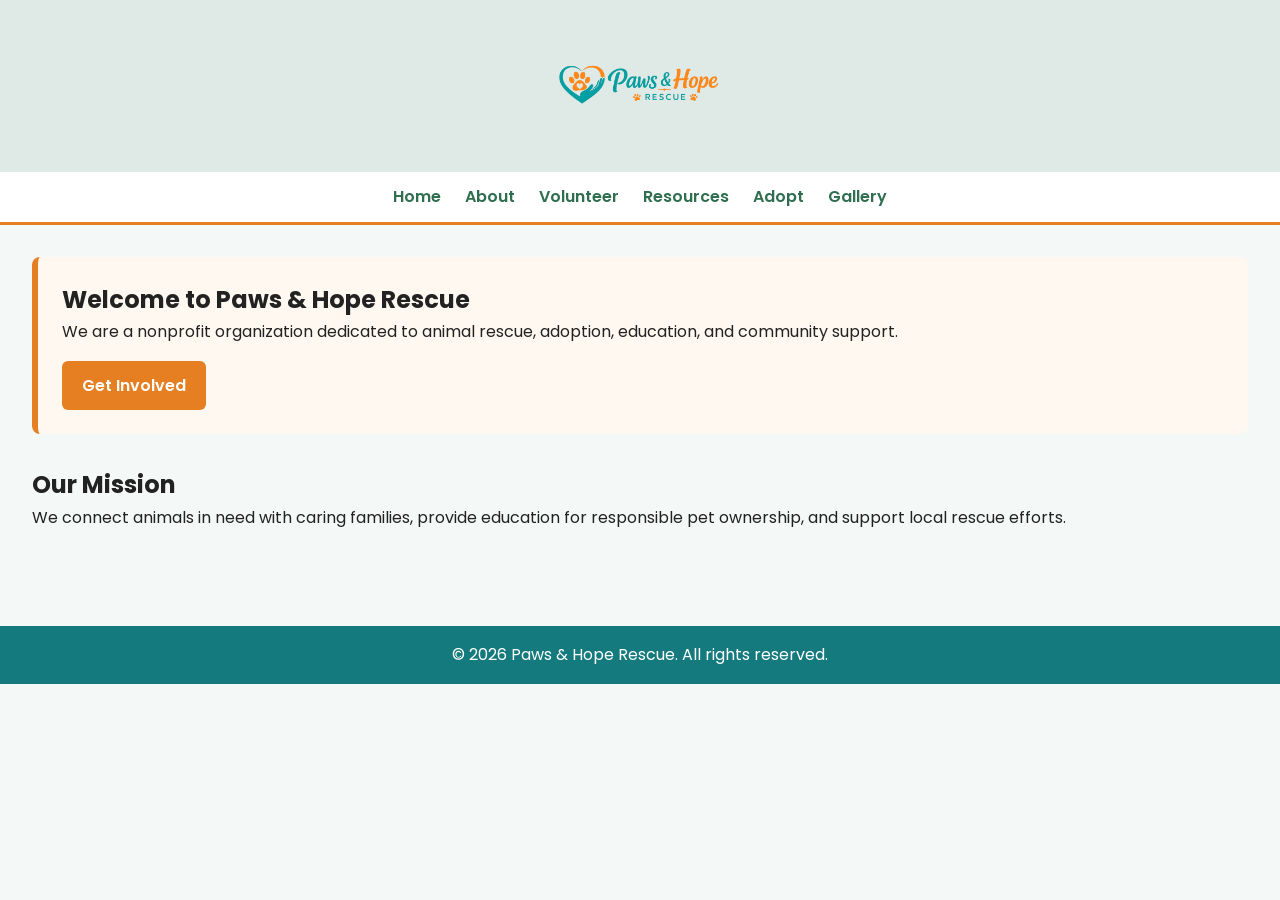
<file: index.html>
<!DOCTYPE html>
<html lang="en">
<head>
  <meta charset="UTF-8" />
  <meta name="viewport" content="width=device-width, initial-scale=1.0" />
  <title>Paws & Hope Rescue | Home</title>
  <link rel="stylesheet" href="css/styles.css" />
  <link href="https://fonts.googleapis.com/css2?family=Poppins:wght@300;400;600&display=swap" rel="stylesheet">
</head>
<body>
  <header>
    <a href="index.html" class="logo-banner">
      <img src="images/logo-banner.png" alt="Paws & Hope Rescue Logo">
    </a>
  
    <button class="hamburger" onclick="toggleMenu()">☰</button>
  
    <nav id="main-nav">
      <ul>
        <li><a href="index.html">Home</a></li>
        <li><a href="about.html">About</a></li>
        <li><a href="volunteer.html">Volunteer</a></li>
        <li><a href="resources.html">Resources</a></li>
        <li><a href="adopt.html">Adopt</a></li>
        <li><a href="gallery.html">Gallery</a></li>
      </ul>
    </nav>
  </header>

  <main>
    <section class="hero">
      <h2>Welcome to Paws & Hope Rescue</h2>
      <p>
        We are a nonprofit organization dedicated to animal rescue, adoption,
        education, and community support.
      </p>
      <a class="button" href="volunteer.html">Get Involved</a>
    </section>

    <section>
      <h2>Our Mission</h2>
      <p>
        We connect animals in need with caring families, provide education for
        responsible pet ownership, and support local rescue efforts.
      </p>
    </section>
  </main>

  <footer>
    <p>&copy; 2026 Paws & Hope Rescue. All rights reserved.</p>
  </footer>

  <script src="js/script.js"></script>
</body>
</html>
</file>
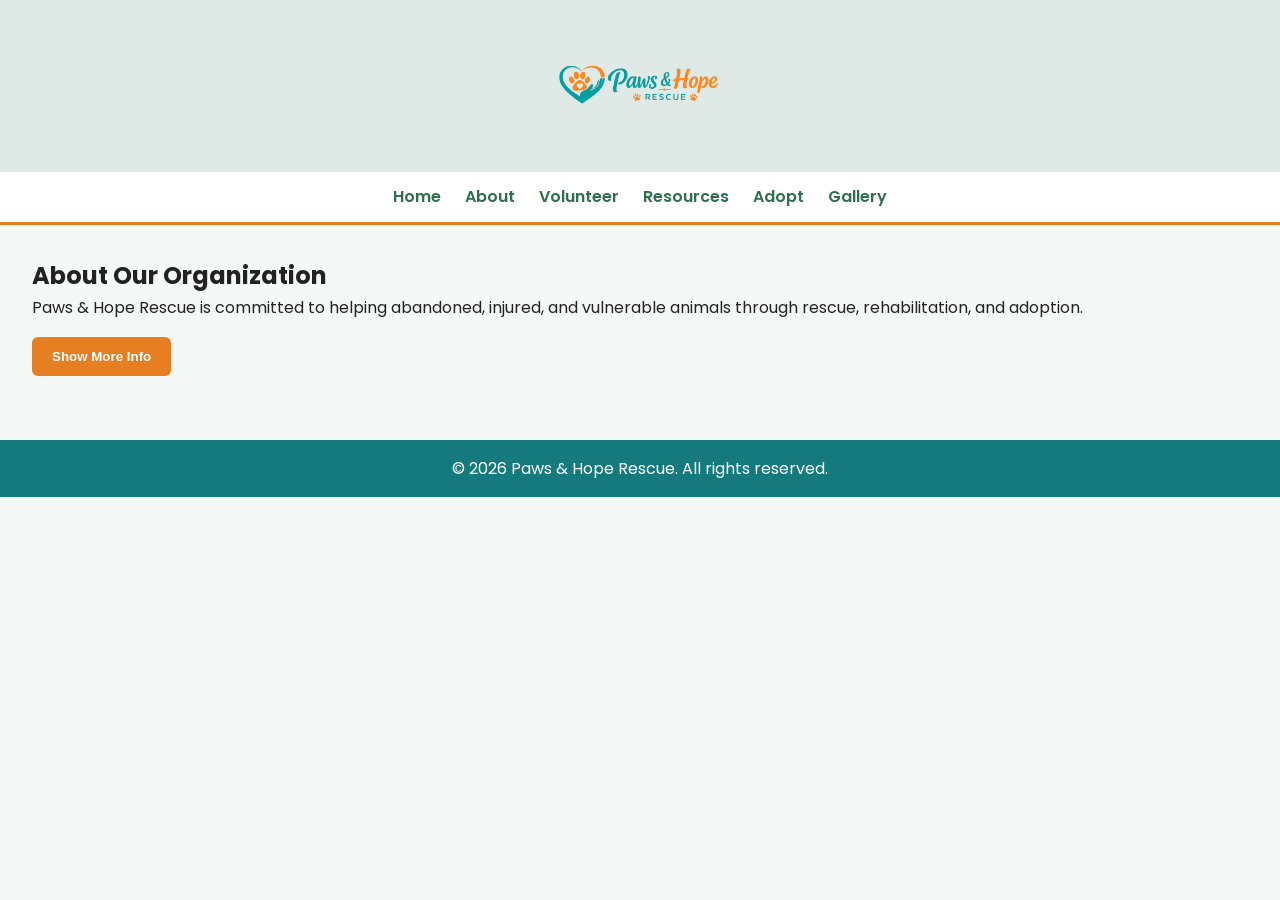
<file: about.html>
<!DOCTYPE html>
<html lang="en">
<head>
  <meta charset="UTF-8" />
  <meta name="viewport" content="width=device-width, initial-scale=1.0" />
  <title>Paws & Hope Rescue | About</title>
  <link rel="stylesheet" href="css/styles.css" />
  <link href="https://fonts.googleapis.com/css2?family=Poppins:wght@300;400;600&display=swap" rel="stylesheet">
</head>
<body>
  <header>
    <a href="index.html" class="logo-banner">
      <img src="images/logo-banner.png" alt="Paws & Hope Rescue Logo">
    </a>
  
    <button class="hamburger" onclick="toggleMenu()">☰</button>
  
    <nav id="main-nav">
      <ul>
        <li><a href="index.html">Home</a></li>
        <li><a href="about.html">About</a></li>
        <li><a href="volunteer.html">Volunteer</a></li>
        <li><a href="resources.html">Resources</a></li>
        <li><a href="adopt.html">Adopt</a></li>
        <li><a href="gallery.html">Gallery</a></li>
      </ul>
    </nav>
  </header>

  <main>
    <h2>About Our Organization</h2>
    <p>
      Paws & Hope Rescue is committed to helping abandoned, injured, and
      vulnerable animals through rescue, rehabilitation, and adoption.
    </p>

    <button onclick="toggleContent()" id="toggle-btn">Show More Info</button>

    <div id="extra-content">
      <h3>Our Programs</h3>
      <p>We provide foster support, adoption events, and community education.</p>
      <p>We also partner with volunteers and donors to improve animal welfare.</p>
    </div>
  </main>

  <footer>
    <p>&copy; 2026 Paws & Hope Rescue. All rights reserved.</p>
  </footer>

  <script src="js/script.js"></script>
</body>
</html>
</file>
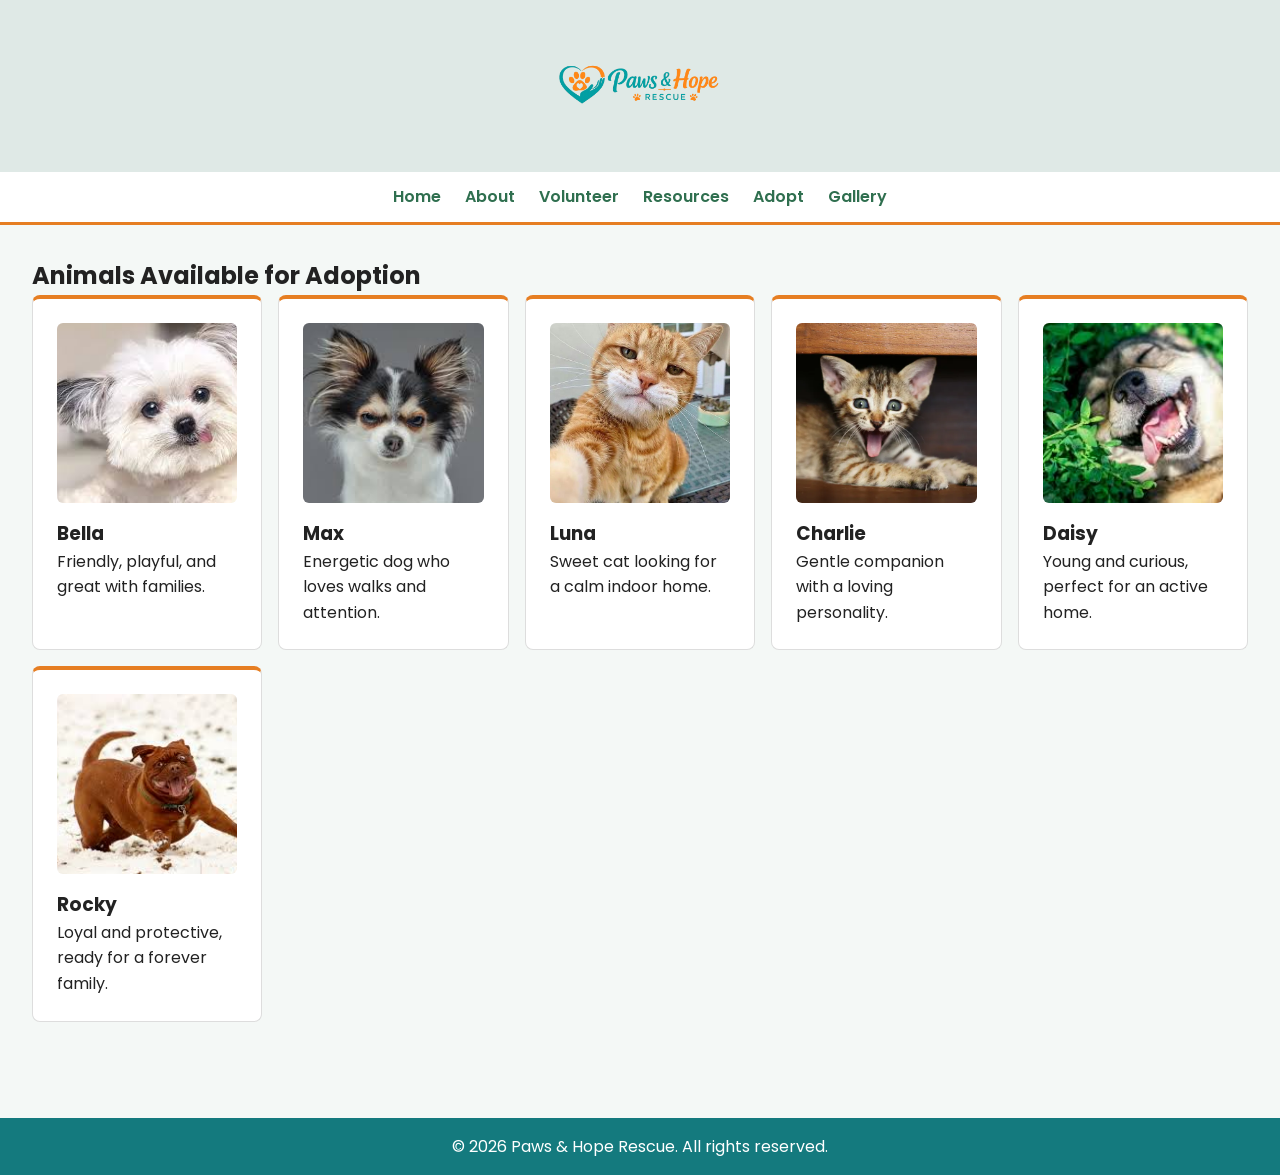
<file: adopt.html>
<!DOCTYPE html>
<html lang="en">
<head>
  <meta charset="UTF-8" />
  <meta name="viewport" content="width=device-width, initial-scale=1.0" />
  <title>Paws & Hope Rescue | Adopt</title>
  <link rel="stylesheet" href="css/styles.css" />
  <link href="https://fonts.googleapis.com/css2?family=Poppins:wght@300;400;600&display=swap" rel="stylesheet">
</head>
<body>
  <header>
    <a href="index.html" class="logo-banner">
      <img src="images/logo-banner.png" alt="Paws & Hope Rescue Logo">
    </a>
  
    <button class="hamburger" onclick="toggleMenu()">☰</button>
  
    <nav id="main-nav">
      <ul>
        <li><a href="index.html">Home</a></li>
        <li><a href="about.html">About</a></li>
        <li><a href="volunteer.html">Volunteer</a></li>
        <li><a href="resources.html">Resources</a></li>
        <li><a href="adopt.html">Adopt</a></li>
        <li><a href="gallery.html">Gallery</a></li>
      </ul>
    </nav>
  </header>

  <main>
    <h2>Animals Available for Adoption</h2>

    <section class="grid-layout">
    <article class="card">
      <img src="images/dog.jpg" alt="Bella the dog">
      <h3>Bella</h3>
      <p>Friendly, playful, and great with families.</p>
    </article>

      <article class="card">
        <img src="images/maddog.jpg" alt="Max the dog">
        <h3>Max</h3>
        <p>Energetic dog who loves walks and attention.</p>
      </article>

      <article class="card">
        <img src="images/cat.jpg" alt="Luna the cat">
        <h3>Luna</h3>
        <p>Sweet cat looking for a calm indoor home.</p>
      </article>

      <article class="card">
        <img src="images/cat2.webp" alt="Charlie the cat">
        <h3>Charlie</h3>
        <p>Gentle companion with a loving personality.</p>
      </article>

      <article class="card">
        <img src="images/happydog.jpg" alt="Daisy the dog">
        <h3>Daisy</h3>
        <p>Young and curious, perfect for an active home.</p>
      </article>

      <article class="card">
        <img src="images/funnydog.jpg" alt="Rocky the dog">
        <h3>Rocky</h3>
        <p>Loyal and protective, ready for a forever family.</p>
      </article>
    </section>
  </main>

  <footer>
    <p>&copy; 2026 Paws & Hope Rescue. All rights reserved.</p>
  </footer>
  <script src="js/script.js"></script>
</body>
</html>
</file>
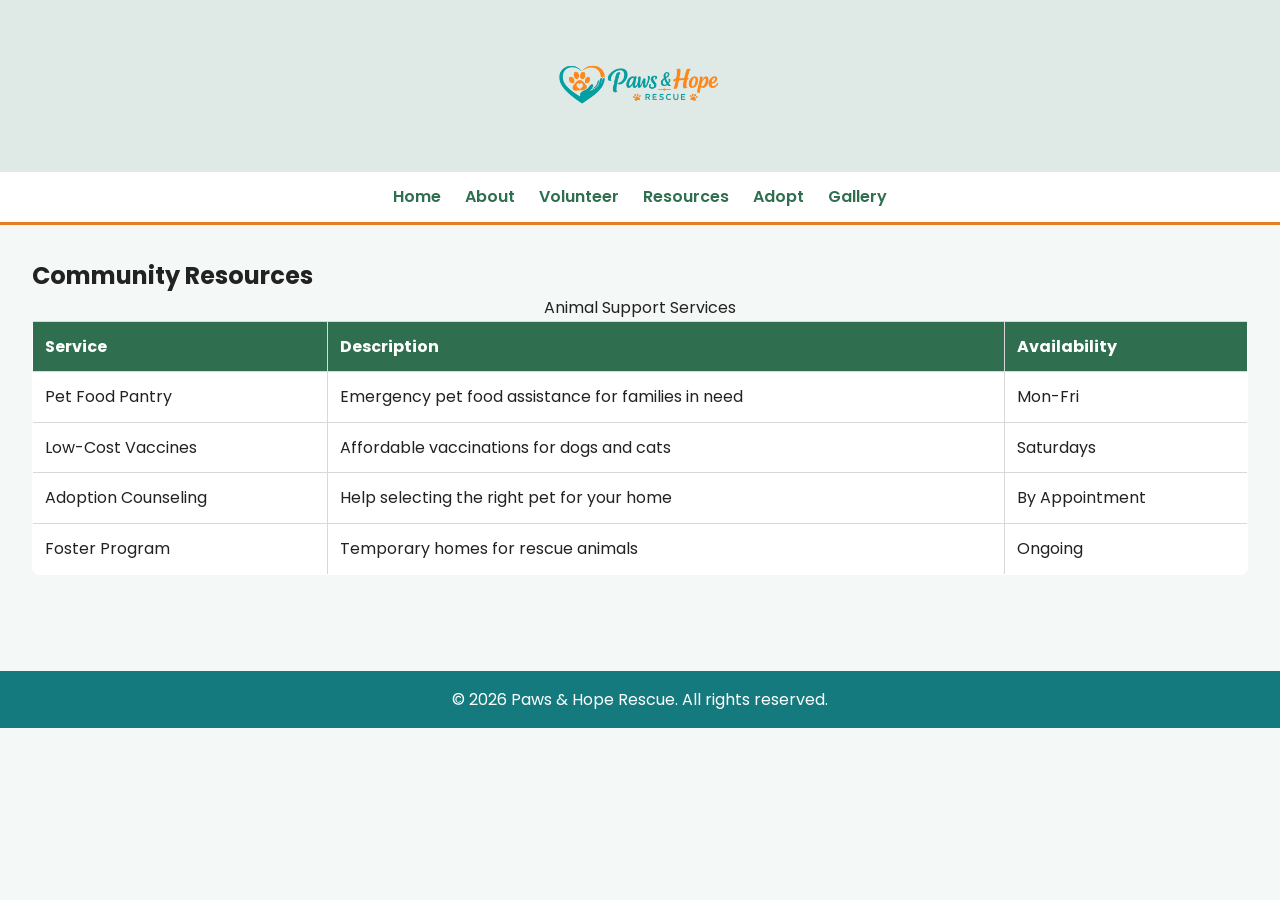
<file: resources.html>
<!DOCTYPE html>
<html lang="en">
<head>
  <meta charset="UTF-8" />
  <meta name="viewport" content="width=device-width, initial-scale=1.0" />
  <title>Paws & Hope Rescue | Resources</title>
  <link rel="stylesheet" href="css/styles.css" />
  <link href="https://fonts.googleapis.com/css2?family=Poppins:wght@300;400;600&display=swap" rel="stylesheet">
</head>
<body>
  <header>
    <a href="index.html" class="logo-banner">
      <img src="images/logo-banner.png" alt="Paws & Hope Rescue Logo">
    </a>
  
    <button class="hamburger" onclick="toggleMenu()">☰</button>
  
    <nav id="main-nav">
      <ul>
        <li><a href="index.html">Home</a></li>
        <li><a href="about.html">About</a></li>
        <li><a href="volunteer.html">Volunteer</a></li>
        <li><a href="resources.html">Resources</a></li>
        <li><a href="adopt.html">Adopt</a></li>
        <li><a href="gallery.html">Gallery</a></li>
      </ul>
    </nav>
  </header>

  <main>
    <h2>Community Resources</h2>

    <table>
      <caption>Animal Support Services</caption>
      <thead>
        <tr>
          <th>Service</th>
          <th>Description</th>
          <th>Availability</th>
        </tr>
      </thead>
      <tbody>
        <tr>
          <td>Pet Food Pantry</td>
          <td>Emergency pet food assistance for families in need</td>
          <td>Mon-Fri</td>
        </tr>
        <tr>
          <td>Low-Cost Vaccines</td>
          <td>Affordable vaccinations for dogs and cats</td>
          <td>Saturdays</td>
        </tr>
        <tr>
          <td>Adoption Counseling</td>
          <td>Help selecting the right pet for your home</td>
          <td>By Appointment</td>
        </tr>
        <tr>
          <td>Foster Program</td>
          <td>Temporary homes for rescue animals</td>
          <td>Ongoing</td>
        </tr>
      </tbody>
    </table>
  </main>

  <footer>
    <p>&copy; 2026 Paws & Hope Rescue. All rights reserved.</p>
  </footer>
  <script src="js/script.js"></script>
</body>
</html>
</file>
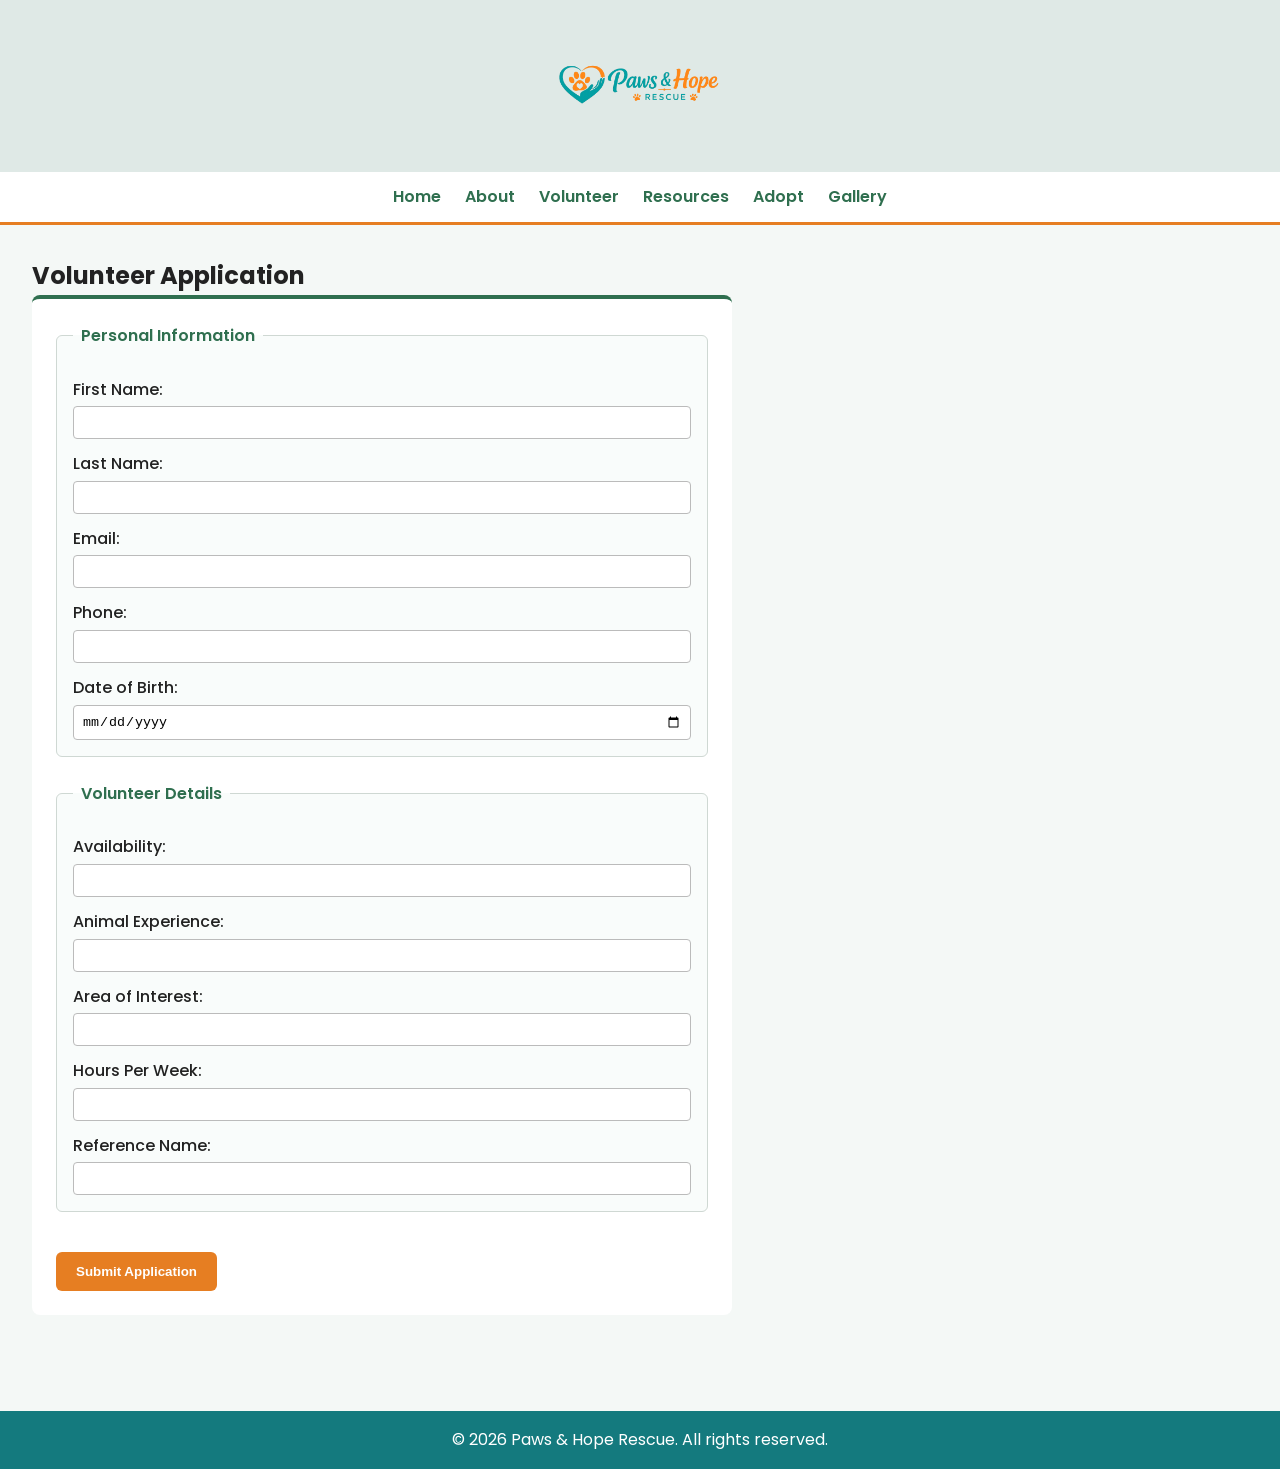
<file: volunteer.html>
<!DOCTYPE html>
<html lang="en">
<head>
  <meta charset="UTF-8" />
  <meta name="viewport" content="width=device-width, initial-scale=1.0" />
  <title>Paws & Hope Rescue | Volunteer</title>
  <link rel="stylesheet" href="css/styles.css" />
  <link href="https://fonts.googleapis.com/css2?family=Poppins:wght@300;400;600&display=swap" rel="stylesheet">
</head>
<body>
  <header>
    <a href="index.html" class="logo-banner">
      <img src="images/logo-banner.png" alt="Paws & Hope Rescue Logo">
    </a>
  
    <button class="hamburger" onclick="toggleMenu()">☰</button>
  
    <nav id="main-nav">
      <ul>
        <li><a href="index.html">Home</a></li>
        <li><a href="about.html">About</a></li>
        <li><a href="volunteer.html">Volunteer</a></li>
        <li><a href="resources.html">Resources</a></li>
        <li><a href="adopt.html">Adopt</a></li>
        <li><a href="gallery.html">Gallery</a></li>
      </ul>
    </nav>
  </header>

  <main>
    <h2>Volunteer Application</h2>

    <form action="#" method="post">
      <fieldset>
        <legend>Personal Information</legend>

        <label for="fname">First Name:</label>
        <input type="text" id="fname" name="fname" required>

        <label for="lname">Last Name:</label>
        <input type="text" id="lname" name="lname" required>

        <label for="email">Email:</label>
        <input type="email" id="email" name="email" required>

        <label for="phone">Phone:</label>
        <input type="tel" id="phone" name="phone">

        <label for="dob">Date of Birth:</label>
        <input type="date" id="dob" name="dob">
      </fieldset>

      <fieldset>
        <legend>Volunteer Details</legend>

        <label for="availability">Availability:</label>
        <input type="text" id="availability" name="availability">

        <label for="experience">Animal Experience:</label>
        <input type="text" id="experience" name="experience">

        <label for="interest">Area of Interest:</label>
        <input type="text" id="interest" name="interest">

        <label for="hours">Hours Per Week:</label>
        <input type="number" id="hours" name="hours" min="1" max="40">

        <label for="reference">Reference Name:</label>
        <input type="text" id="reference" name="reference">
      </fieldset>

      <button type="submit">Submit Application</button>
    </form>
  </main>

  <footer>
    <p>&copy; 2026 Paws & Hope Rescue. All rights reserved.</p>
  </footer>
  <script src="js/script.js"></script>
</body>
</html>
</file>
<file: css/styles.css>
* {
  margin: 0;
  padding: 0;
  box-sizing: border-box;
}

body {
  font-family: 'Poppins', sans-serif;
  line-height: 1.6;
  background-color: #f4f8f6;
  color: #222;
}

header {
  background-color: #ffffff;
  border-bottom: 3px solid #e67e22;
}

.logo-banner {
  display: flex;
  justify-content: center;
  align-items: center;
  padding: 1rem 0;
  background-color: #dfe9e6;
}

.logo-banner img {
  width: auto;
  max-width: 100%;
  max-height: 140px;
  height: auto;
}

.card img {
  width: 100%;
  height: 180px;
  object-fit: cover;
  border-radius: 6px;
  margin-bottom: 0.5rem;
}

.card {
  transition: transform 0.2s ease, box-shadow 0.2s ease;
}

.card:hover {
  transform: translateY(-5px);
  box-shadow: 0 4px 12px rgba(0,0,0,0.15);
}

.video-container {
  display: flex;
  justify-content: center;
  margin-top: 2rem;
}

video {
  display: block;
  margin: 1rem auto;
  max-width: 100%;
  border-radius: 8px;
}

.tiktok-embed {
  max-width: 400px !important;
  width: 100% !important;
}

header h1 {
  font-weight: 600;
  font-size: 1.5rem;
  margin-bottom: 0.25rem;
}

#main-nav {
  padding: 0.75rem 1rem;
  background-color: #ffffff;
}

nav ul {
  list-style: none;
  display: flex;
  justify-content: center;
  gap: 1.5rem;
  flex-wrap: wrap;
}

nav a {
  color: #2f6f4f;
  font-weight: 600;
  text-decoration: none;
}

nav a:hover {
  color: #e67e22;
}

main {
  padding: 2rem;
}

section,
form,
table,
.grid-layout,
#extra-content {
  margin-bottom: 2rem;
}

.hero,
.page-intro {
  background-color: #fff8f1;
  border-left: 6px solid #e67e22;
  padding: 1.5rem;
  border-radius: 8px;
  margin-bottom: 2rem;
}

footer {
  background-color: #147a7e;
  color: white;
  text-align: center;
  padding: 1rem;
  margin-top: 2rem;
}

.button,
button {
  display: inline-block;
  margin-top: 1rem;
  padding: 0.75rem 1.25rem;
  border-radius: 6px;
  border: none;
  background-color: #e67e22;
  color: white;
  text-decoration: none;
  cursor: pointer;
  box-shadow: 0 4px 0 var(--accent-hover);
  font-weight: 600;
}

.button:hover,
button:hover {
  background-color: #cc6d1c;
}

.button:active,
button:active{
  transform: translateY(3px);
  box-shadow: 0 1px 0 var(--accent-hover);
}

form {
  max-width: 700px;
  background-color: #ffffff;
  padding: 1.5rem;
  border-radius: 8px;
  border-top: 4px solid #2f6f4f;
}

fieldset {
  margin-bottom: 1.5rem;
  padding: 1rem;
  border: 1px solid #cfd8d3;
  border-radius: 6px;
  background-color: #f9fcfb;
}

legend {
  color: #2f6f4f;
  font-weight: 600;
  padding: 0 0.5rem;
}

label {
  display: block;
  margin-top: 0.75rem;
  font-weight: 500;
}

input {
  width: 100%;
  padding: 0.5rem;
  margin-top: 0.25rem;
  border: 1px solid #bbb;
  border-radius: 4px;
}

table {
  width: 100%;
  border-collapse: collapse;
  background: white;
  border-radius: 8px;
  overflow: hidden;
}

table,
th,
td {
  border: 1px solid #d8d8d8;
}

th {
  background-color: #2f6f4f;
  color: white;
}

th,
td {
  padding: 0.75rem;
  text-align: left;
}

.grid-layout {
  display: grid;
  grid-template-columns: repeat(auto-fit, minmax(220px, 1fr));
  gap: 1rem;
}

.card {
  background: #ffffff;
  padding: 1.5rem;
  border: 1px solid #ddd;
  border-top: 4px solid #e67e22;
  border-radius: 8px;
}


#extra-content {
  display: none;
  margin-top: 1rem;
  padding: 1rem;
  background: #fff8f1;
  border-left: 4px solid #e67e22;
  border-radius: 8px;
}

.hamburger {
  display: none;
  font-size: 1.5rem;
  background: white;
  color: #2f6f4f;
  padding: 0.5rem 1rem;
  margin: 0.5rem 1rem;
  border: 1px solid #ddd;
  border-radius: 4px;
}

.logo-area {
  display: flex;
  align-items: center;
  gap: 0.75rem;
}

.logo {
  width: 50px;
}

@media (max-width: 768px) {
  .logo-banner img {
    max-width: 320px;
    max-height: 80px;
  }

  .hamburger {
    display: block;
  }

  #main-nav ul {
    display: none;
    flex-direction: column;
    width: 100%;
    background-color: #2f6f4f;
    padding: 1rem 0;
  }

  #main-nav ul.show {
    display: flex;
  }

  #main-nav li {
    margin: 0.5rem 1rem;
  }

  #main-nav a {
    color: white;
  }

  nav ul {
    flex-wrap: nowrap;
  }

  main {
    padding: 1rem;
  }
}
</file>
